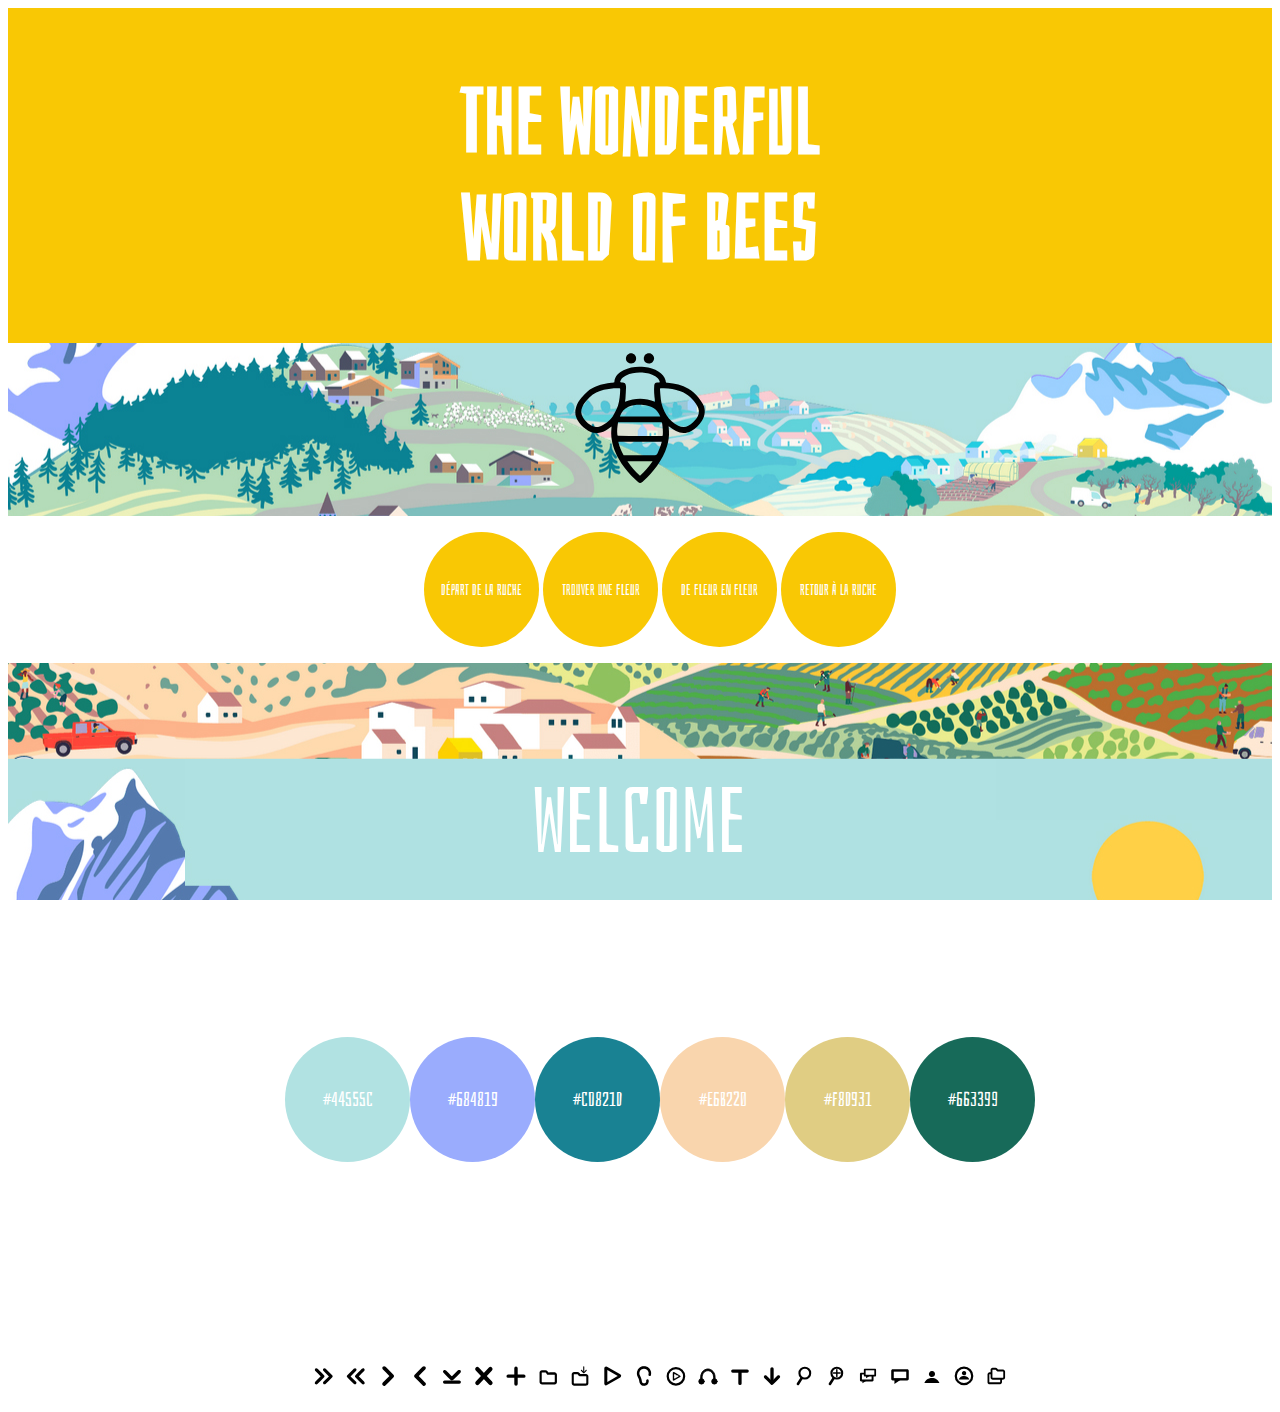
<file: index.html>
<!DOCTYPE html>
<html>
<head>
<meta charset="utf-8">
<title>Icons</title>

<link href="https://fonts.googleapis.com/css?family=Abril+Fatface|Open+Sans" rel="stylesheet">
<link href="https://fonts.googleapis.com/css?family=Bahiana" rel="stylesheet">
<link href="https://fonts.googleapis.com/css?family=Bahiana|Dosis" rel="stylesheet">
<link href="https://fonts.googleapis.com/css?family=Josefin+Sans" rel="stylesheet">

<link rel="stylesheet" href="styles/main.css">
<link rel="stylesheet" href="styles/typo.css">

</head>
<body>

<header>
  <center>



      </div>
      <center>
    <h1>The wonderful<br>world of bees</h1>

    <div>
      <center>
        <img src="AA.svg"  width=150>
      </center>
    </div>
  </center>
    </header>




    <nav>
  <ul>
        <center>

        <li><a href="video01.html">Départ de la ruche</a></li>
        <li><a href="video02.html">Trouver une fleur</a></li>
        <li><a href="video03.html">De fleur en fleur</a></li>
        <li><a href="video04.html">Retour à la ruche</a></li>
</center>
      </ul>
  </nav>

<center>
  <div id="Welcome"><br>Welcome<br><br></div>
  <br><br>
</center>


    <section class="color-section">


        <ul id="colors">
            <li id="color-1">#44555c</li>
            <li id="color-2">#684819</li>
            <li id="color-3">#cd821d</li>
            <li id="color-4">#e6b220</li>
            <li id="color-5">#f8d931</li>
            <li id="color-6">#663399</li>
        </ul>

    </section>
<br>
<br>
<br>
<br>
<br>
<br>
<br>
<br>
<br>


    <ol>
        <li><span><img src="images/Icone_avance.svg" alt="Icone_avance" /></span></li>
        <li><span><img src="images/Icone_retour.svg" alt="télécharger" /></span></li>
        <li><span><img src="images/icone-suivant.svg" alt="télécharger" /></span></li>
        <li><span><img src="images/icone-precedent.svg" alt="télécharger" /></span></li>
        <li><span><img src="images/icone-sauvegarder.svg" alt="télécharger" /></span></li>

        <li><span><img src="images/icone-fermer.svg" alt="télécharger" /></span></li>
        <li><span><img src="images/icone-ouvrir.svg" alt="télécharger" /></span></li>
        <li><span><img src="images/icone-fichier.svg" alt="télécharger" /></span></li>
        <li><span><img src="images/icone-archives.svg" alt="télécharger" /></span></li>
        <li><span><img src="images/icone-jouer.svg" alt="télécharger" /></span></li>
        <li><span><img src="images/icone-ecouter.svg" alt="télécharger" /></span></li>

        <li><span><img src="images/icone-video.svg" alt="télécharger" /></span></li>
        <li><span><img src="images/icone-audio.svg" alt="télécharger" /></span></li>
        <li><span><img src="images/icone-texte.svg" alt="télécharger" /></span></li>
        <li><span><img src="images/icone-telecharger.svg" alt="télécharger" /></span></li>
        <li><span><img src="images/icone-rechercher.svg" alt="télécharger" /></span></li>
        <li><span><img src="images/icone-zoomer.svg" alt="télécharger" /></span></li>
        <li><span><img src="images/icone-discussion.svg" alt="télécharger" /></span></li>
        <li><span><img src="images/icone-message.svg" alt="télécharger" /></span></li>

        <li><span><img src="images/icone-Profil.svg" alt="télécharger" /></span></li>
        <li><span><img src="images/icone-compte.svg" alt="télécharger" /></span></li>
        <li><span><img src="images/icone-organiser.svg" alt="télécharger" /></span></li>
    </ol>

</body>
</html>
</file>
<file: styles/main.css>
header {

  overflow: hidden;
  background: #f9c804;
}
h1 {
  color: #fff;
}
nav li {
    display: inline-block;

}



nav li a {

  padding: 1em;
 width:85px;
	height:85px;
color : #fff;
  display: flex;
  align-items: center;
  justify-content: center;
  background-color: #f9c804;


  text-decoration:none;
  	border-radius:50%;

}


/*bandeau qui bouge avec image fixe stylé*/
h1 {


}

div {
  background-color: #090909;
background-image: url('ruche.jpg');
background-position: 0 100px;
background-repeat: x-repeat;
background-attachment:fixed;

}





ol{
  list-style-type: none;
  display: flex;
  flex-wrap: wrap;
  justify-content:center;

}


#color-1 {
 background-color: rgb(177,226,226);
}

#color-2 {
 background-color: rgb(154,172,253);
}

#color-3 {
 background-color: rgb(25,130,147);
}

#color-4 {
 background-color: rgb(249,213,173);
}
#color-5 {
 background-color: rgb(224,205,131);
}
#color-6 {
 background-color: rgb(23,106,89);
}

#colors {
  display: flex;
  flex-wrap: wrap;
  justify-content : center;
  text-align : center;
 text-transform: uppercase;
 font-size: 2em;

}
#colors li {
  padding: 1em;
 width:85px;
	height:85px;
color : #fff;
  display: flex;
  align-items: center;
  justify-content: center;
  text-decoration:none;
  	border-radius:50%;

}


ol {
  list-style-type: none;
  display: flex;
  flex-wrap: wrap;
  justify-content: center;
  color: rgb(224,205,131);
}

ol li {
  border : 0px solid #000;
  width : 20px;
  margin : 6px;
  color: rgb(224,205,131);


}

li img {
  width : 100%;
}



ul{
  background-image: "ruche.jpg"
}

.video1{
  background-color: #000;
}
</file>
<file: styles/typo.css>
h1 {
  font-family: 'Bahiana', cursive;
  font-size: 92px;

}



p {
  font-family: 'Open Sans', sans-serif;
font-weight: 300;
}

a{
font-family: 'Bahiana', cursive;

  font-size: 15px;
}

div  {

  font-family: 'Bahiana', cursive;
  font-size: 92px;
color: #fff;
}


#colors{
  font-family: 'Bahiana', cursive;
  font-size: 20px;
color: #fff;
}
</file>
